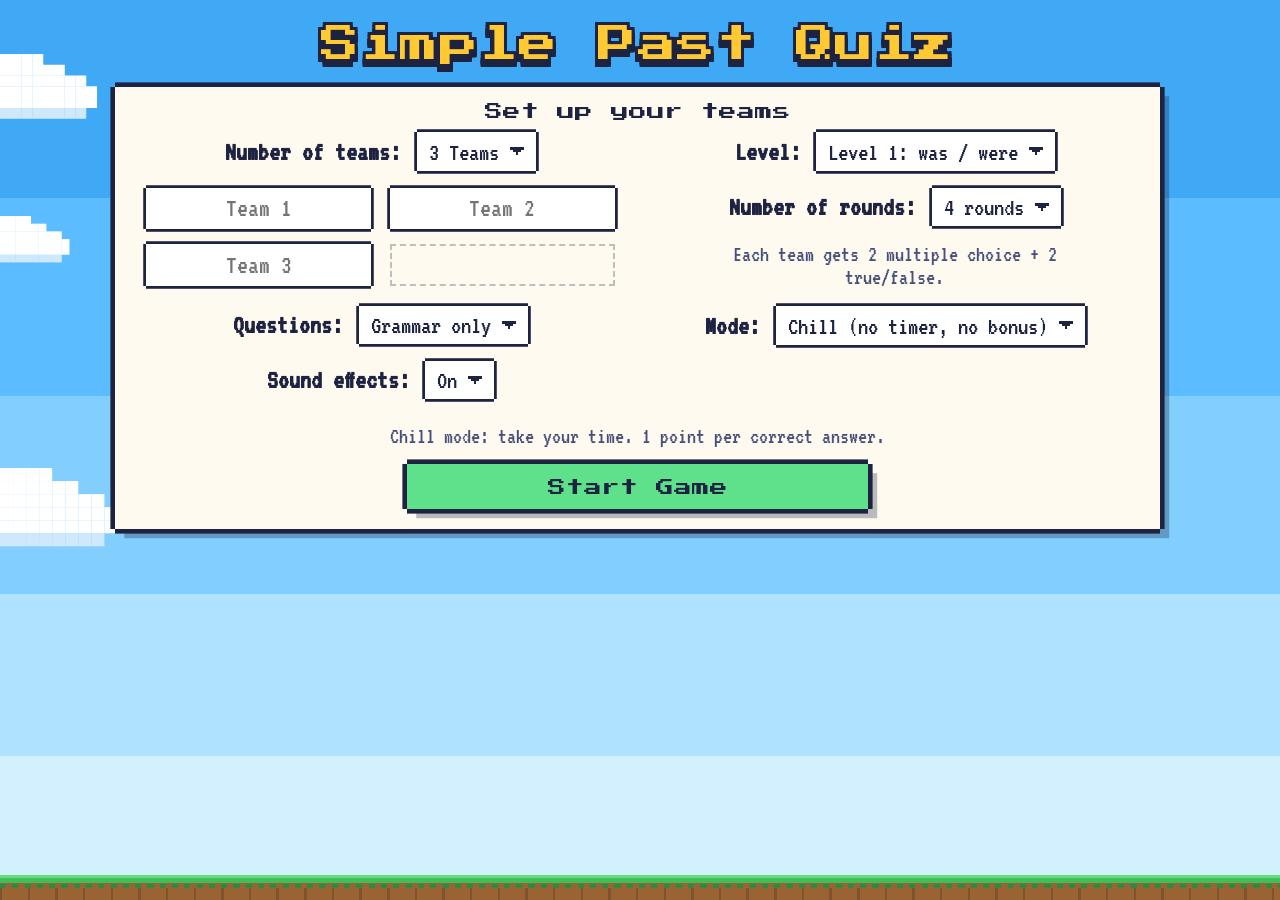
<file: index.html>
<!DOCTYPE html>
<html lang="en">
<head>
  <meta charset="UTF-8">
  <meta name="viewport" content="width=device-width, initial-scale=1.0">
  <title>Class Game</title>

  <link rel="stylesheet" href="style.css">
</head>
<body data-theme="purple" data-screen="setup">

<!-- scenery (decoration only) -->
<div class="sky" aria-hidden="true">
  <i class="cloud c1"></i>
  <i class="cloud c2"></i>
  <i class="cloud c3"></i>
</div>
<div class="ground" aria-hidden="true"></div>
<div id="flash" aria-hidden="true"></div>

<div class="game-box">

  <h1 id="title"></h1>

  <!-- ===== SETUP SCREEN ===== -->
  <div id="setup">
    <h2>Set up your teams</h2>

    <div class="setup-grid">

      <div class="setup-col">
        <div class="field">
          <label for="teamCount">Number of teams:</label>
          <select id="teamCount" autocomplete="off"></select>
        </div>

        <div id="teamNames"></div>

        <div class="field">
          <label for="focusSelect">Questions:</label>
          <select id="focusSelect" autocomplete="off">
            <option value="grammar">Grammar only</option>
            <option value="all">Grammar + facts</option>
          </select>
        </div>

        <div class="field">
          <label for="soundSelect">Sound effects:</label>
          <select id="soundSelect" autocomplete="off">
            <option value="on">On</option>
            <option value="off">Off</option>
          </select>
        </div>

        <div class="field" id="musicField" hidden>
          <label for="musicSelect">Countdown music:</label>
          <select id="musicSelect" autocomplete="off">
            <option value="on">On</option>
            <option value="off">Off</option>
          </select>
        </div>
      </div>

      <div class="setup-col">
        <div class="field">
          <label for="levelSelect">Level:</label>
          <select id="levelSelect" autocomplete="off"></select>
        </div>

        <div class="field">
          <label for="roundCount">Number of rounds:</label>
          <select id="roundCount" autocomplete="off"></select>
          <p id="planSummary" class="hint"></p>
        </div>

        <div class="field">
          <label for="mode">Mode:</label>
          <select id="mode" autocomplete="off">
            <option value="chill">Chill (no timer, no bonus)</option>
            <option value="challenge">Challenge</option>
          </select>
        </div>

        <div id="challengeOptions" hidden>
          <div class="field">
            <label for="timeLimit">Time limit per question:</label>
            <select id="timeLimit" autocomplete="off"></select>
          </div>

          <div class="field">
            <label class="check">
              <input type="checkbox" id="bonusOn" checked> Speed bonus
            </label>
          </div>

          <div class="field" id="bonusWindowRow">
            <label for="bonusWindow">Bonus if correct within:</label>
            <select id="bonusWindow" autocomplete="off"></select>
          </div>
        </div>
      </div>

    </div>

    <p id="rulesLine" class="hint"></p>
    <p id="bankErrors" class="errors" hidden></p>

    <button id="startBtn">Start Game</button>
  </div>

  <!-- ===== GAME SCREEN ===== -->
  <div id="game" hidden>
    <div id="scoreboard"></div>

    <div class="status-row">
      <div id="roundDisplay"></div>

      <div id="timerBox" hidden>
        <div class="timer-track" id="timerTrack"><div id="timerFill"></div></div>
        <span id="timerText"></span>
        <span id="bonusTag"></span>
      </div>
    </div>

    <div class="dialogue-box">
      <p id="typeLabel"></p>
      <p id="promptLine"></p>
      <p id="situation"></p>
    </div>

    <div id="options"></div>

    <div id="feedbackBox">
      <p id="feedback"></p>
    </div>

    <div class="actions">
      <button id="pauseBtn" hidden>Pause</button>
      <button id="nextBtn">Next</button>
      <button id="soundBtn" aria-label="Sound on or off" title="Sound on or off"></button>
      <button id="restartBtn" class="restart-btn">Restart Game</button>
    </div>
  </div>

  <!-- ===== RANKING SCREEN ===== -->
  <div id="ranking" hidden>
    <div id="rankingList"></div>
  </div>

</div>

<script src="questions.js"></script>
  <!-- ===== RESTART CONFIRMATION (replaces the browser's plain popup) ===== -->
  <div id="confirmModal" class="modal" hidden role="dialog" aria-modal="true" aria-labelledby="confirmText">
    <div class="modal-box">
      <p id="confirmText"></p>
      <div class="modal-actions">
        <button id="confirmNo" type="button">Keep playing</button>
        <button id="confirmYes" type="button">Restart</button>
      </div>
    </div>
  </div>

  <script src="game.js"></script>
</body>
</html>
</file>
<file: style.css>
/* =====================================================================
   SUNNY PIXEL ARCADE
   A bright 8-bit platformer scene. Everything you read sits on paper-
   coloured panels with chunky pixel borders, so it stays readable on a
   projector.

   WHERE TO TWEAK THINGS
   - Text too small/big everywhere:  the html { font-size } line below
   - Question / answer / feedback sizes: --fs-* below
   - Colours: the :root block
   - Fonts: --font-body and --font-display (the font files sit next to index.html)
   ===================================================================== */

/* all fonts are loaded from the files in this folder, so no internet is needed */
@font-face {
  font-family: 'Press Start 2P';
  src: local('Press Start 2P'), local('PressStart2P-Regular'), url('PressStart2P-Regular.ttf') format('truetype');
  font-weight: 400;
  font-style: normal;
  font-display: swap;
}
@font-face {
  font-family: 'VT323';
  src: local('VT323'), local('VT323 Regular'), url('VT323-Regular.ttf') format('truetype');
  font-weight: 400;
  font-style: normal;
  font-display: swap;
  /* VT323 is drawn small: scale it up so letters are as big as DotGothic16's */
  size-adjust: 140%;
}
@font-face {
  font-family: 'DotGothic16';
  src: local('DotGothic16'), local('DotGothic16 Regular'), url('DotGothic16-Regular.ttf') format('truetype');
  font-weight: 400;
  font-style: normal;
  font-display: swap;
}

:root {
  /* VT323 = terminal-style pixel font for everything you read (the file
     VT323-Regular.ttf sits next to index.html, so it works offline).
     DotGothic16 is the backup: it also supplies the "→" arrow that VT323 doesn't have,
     and takes over if the VT323 file is missing.
     To go back to DotGothic16 alone, put 'DotGothic16' first in the list below.
     Press Start 2P = chunky arcade font, kept for the logo, buttons and scores. */
  --font-body: 'VT323', 'DotGothic16', 'Courier New', ui-monospace, monospace;
  --font-display: 'Press Start 2P', 'Courier New', ui-monospace, monospace;

  --fs-question: 2.3rem;
  --fs-option: 1.85rem;
  --fs-feedback: 1.3rem;
  --fs-label: 1.25rem;

  --ink: #1d2340;
  --paper: #fffaf0;
  --coin: #ffc933;
  --grass: #3fbf5a;
  --muted: #47507a;

  /* pixel border thickness */
  --b: 0.3rem;

  /* drop-shadow colour (turns green / red / amber after an answer) */
  --shade: rgba(29, 35, 64, 0.3);
  --result: rgba(29, 35, 64, 0.3);
  --on-result: #fff;

  /* team colours (never red or green, those mean wrong / right) */
  --t1: #ff8c42; --t2: #00a6fb; --t3: #f15bb5; --t4: #9b5de5; --t5: #fee440;
}

body[data-theme="green"]  { --result: #2fbf71; --on-result: #0f2a1a; }
body[data-theme="red"]    { --result: #e63946; --on-result: #ffffff; }
body[data-theme="yellow"] { --result: #ffb703; --on-result: #2b2100; }

/* base size: 1.2% of screen width, never so big that the height runs out.
   1920x1080 → ~23px · 1280x720 → ~15px.   Change 1.2vw / 2.1vh to scale everything. */
html { font-size: clamp(12px, min(1.2vw, 2.1vh), 32px); }

* { box-sizing: border-box; }
[hidden] { display: none !important; }

/* =====================================================================
   SCENERY
   ===================================================================== */
body {
  margin: 0;
  padding: 0.9rem 1.5rem 1rem 1.2rem;
  min-height: 100vh;
  display: flex;
  color: var(--ink);
  font-family: var(--font-body);
  font-weight: 500;
  font-size: 1rem;
  overflow-x: hidden;
  /* sky in hard bands, like an old console */
  background: linear-gradient(to bottom,
    #3fa9f5 0 22%, #5bbcff 22% 44%, #82cfff 44% 66%, #aee2ff 66% 84%, #d3f0ff 84% 100%) fixed;
}

.sky { position: fixed; inset: 0; overflow: hidden; z-index: -1; pointer-events: none; }
body:not([data-screen="setup"]) .sky { display: none; }

.cloud {
  position: absolute;
  left: 0;
  width: 1em;
  height: 1em;
  background: #ffffff;
  box-shadow:
    1em 0em 0 0 #ffffff,
    2em 0em 0 0 #ffffff,
    3em 0em 0 0 #ffffff,
    -2em 1em 0 0 #ffffff,
    -1em 1em 0 0 #ffffff,
    0em 1em 0 0 #ffffff,
    1em 1em 0 0 #ffffff,
    2em 1em 0 0 #ffffff,
    3em 1em 0 0 #ffffff,
    4em 1em 0 0 #ffffff,
    5em 1em 0 0 #ffffff,
    -4em 2em 0 0 #ffffff,
    -3em 2em 0 0 #ffffff,
    -2em 2em 0 0 #ffffff,
    -1em 2em 0 0 #ffffff,
    0em 2em 0 0 #ffffff,
    1em 2em 0 0 #ffffff,
    2em 2em 0 0 #ffffff,
    3em 2em 0 0 #ffffff,
    4em 2em 0 0 #ffffff,
    5em 2em 0 0 #ffffff,
    6em 2em 0 0 #ffffff,
    7em 2em 0 0 #ffffff,
    -5em 3em 0 0 #ffffff,
    -4em 3em 0 0 #ffffff,
    -3em 3em 0 0 #ffffff,
    -2em 3em 0 0 #ffffff,
    -1em 3em 0 0 #ffffff,
    0em 3em 0 0 #ffffff,
    1em 3em 0 0 #ffffff,
    2em 3em 0 0 #ffffff,
    3em 3em 0 0 #ffffff,
    4em 3em 0 0 #ffffff,
    5em 3em 0 0 #ffffff,
    6em 3em 0 0 #ffffff,
    7em 3em 0 0 #ffffff,
    8em 3em 0 0 #ffffff,
    -6em 4em 0 0 #ffffff,
    -5em 4em 0 0 #ffffff,
    -4em 4em 0 0 #ffffff,
    -3em 4em 0 0 #ffffff,
    -2em 4em 0 0 #ffffff,
    -1em 4em 0 0 #ffffff,
    0em 4em 0 0 #ffffff,
    1em 4em 0 0 #ffffff,
    2em 4em 0 0 #ffffff,
    3em 4em 0 0 #ffffff,
    4em 4em 0 0 #ffffff,
    5em 4em 0 0 #ffffff,
    6em 4em 0 0 #ffffff,
    7em 4em 0 0 #ffffff,
    8em 4em 0 0 #ffffff,
    -5em 5em 0 0 #cfe8fb,
    -4em 5em 0 0 #cfe8fb,
    -3em 5em 0 0 #cfe8fb,
    -2em 5em 0 0 #cfe8fb,
    -1em 5em 0 0 #cfe8fb,
    0em 5em 0 0 #cfe8fb,
    1em 5em 0 0 #cfe8fb,
    2em 5em 0 0 #cfe8fb,
    3em 5em 0 0 #cfe8fb,
    4em 5em 0 0 #cfe8fb,
    5em 5em 0 0 #cfe8fb,
    6em 5em 0 0 #cfe8fb,
    7em 5em 0 0 #cfe8fb;
  animation: drift 150s linear infinite;
}

.cloud.c1 { font-size: 0.7rem;  top: 6%;  animation-delay: -30s; }
.cloud.c2 { font-size: 0.5rem;  top: 24%; animation-delay: -95s;  animation-duration: 190s; }
.cloud.c3 { font-size: 0.85rem; top: 52%; animation-delay: -60s;  animation-duration: 230s; }

@keyframes drift {
  from { transform: translateX(-18em); }
  to   { transform: translateX(115vw); }
}

.ground {
  position: fixed;
  left: 0; right: 0; bottom: 0;
  height: 1.6rem;
  z-index: 0;
  pointer-events: none;
  background:
    repeating-linear-gradient(90deg, #2b8a43 0 0.4rem, transparent 0.4rem 0.8rem) 0 0.55rem / 100% 0.25rem no-repeat,
    repeating-linear-gradient(90deg, rgba(0, 0, 0, 0.16) 0 0.16rem, transparent 0.16rem 1.8rem) 0 0.8rem / 100% 100% no-repeat,
    linear-gradient(#66dd7d 0 0.2rem, var(--grass) 0.2rem 0.55rem, #9a6334 0.55rem 100%);
}

.game-box {
  position: relative;
  z-index: 1;
  width: 100%;
  display: flex;
  flex-direction: column;
}

/* =====================================================================
   PIXEL BORDERS
   Notched outline + hard drop shadow, drawn with box-shadow.
   (Nothing around these may use overflow:hidden, it would cut the border.)
   ===================================================================== */
#setup, .dialogue-box, #feedbackBox, .team-box, .rank-card, .timer-track, #roundDisplay, #timerBox,
.option, .actions button, #startBtn, #revealBtn, #playAgainBtn, #bonusTag,
.cselect-btn, .cselect-list, .modal-box, .modal-actions button, .team-input, #typeLabel {
  border: 0;
  border-radius: 0;
  box-shadow:
    var(--inset, 0 0 0 0 transparent),
    0 calc(var(--b) * -1) 0 0 var(--ink),
    0 var(--b) 0 0 var(--ink),
    calc(var(--b) * -1) 0 0 0 var(--ink),
    var(--b) 0 0 0 var(--ink),
    calc(var(--b) * 2) calc(var(--b) * 2) 0 0 var(--shade);
}

/* small things get a thinner border and no drop shadow */
.cselect-btn, .team-input, #typeLabel, #bonusTag, .timer-track { --b: 0.18rem; --shade: transparent; }

/* =====================================================================
   LOGO + BUTTONS
   ===================================================================== */
h1 {
  font-family: var(--font-display);
  font-weight: 400;
  font-size: 2.5rem;
  line-height: 1.3;
  letter-spacing: 0.04em;
  text-align: center;
  margin: 0.5rem 0 1.5rem;
  color: var(--coin);
  /* outline + a SOLID drop (layers 0.05rem apart, so no hairline gaps show through) */
  text-shadow:
    -0.2rem 0 0 var(--ink),
    0.2rem 0 0 var(--ink),
    0 -0.2rem 0 var(--ink),
    0 0.2rem 0 var(--ink),
    -0.2rem -0.2rem 0 var(--ink),
    0.2rem -0.2rem 0 var(--ink),
    -0.2rem 0.2rem 0 var(--ink),
    0.2rem 0.2rem 0 var(--ink),
    -0.2rem 0.2rem 0 var(--ink),
    -0.1rem 0.2rem 0 var(--ink),
    0 0.2rem 0 var(--ink),
    0.1rem 0.2rem 0 var(--ink),
    0.2rem 0.2rem 0 var(--ink),
    -0.2rem 0.25rem 0 var(--ink),
    -0.1rem 0.25rem 0 var(--ink),
    0 0.25rem 0 var(--ink),
    0.1rem 0.25rem 0 var(--ink),
    0.2rem 0.25rem 0 var(--ink),
    -0.2rem 0.3rem 0 var(--ink),
    -0.1rem 0.3rem 0 var(--ink),
    0 0.3rem 0 var(--ink),
    0.1rem 0.3rem 0 var(--ink),
    0.2rem 0.3rem 0 var(--ink),
    -0.2rem 0.35rem 0 var(--ink),
    -0.1rem 0.35rem 0 var(--ink),
    0 0.35rem 0 var(--ink),
    0.1rem 0.35rem 0 var(--ink),
    0.2rem 0.35rem 0 var(--ink),
    -0.2rem 0.4rem 0 var(--ink),
    -0.1rem 0.4rem 0 var(--ink),
    0 0.4rem 0 var(--ink),
    0.1rem 0.4rem 0 var(--ink),
    0.2rem 0.4rem 0 var(--ink),
    -0.2rem 0.45rem 0 var(--ink),
    -0.1rem 0.45rem 0 var(--ink),
    0 0.45rem 0 var(--ink),
    0.1rem 0.45rem 0 var(--ink),
    0.2rem 0.45rem 0 var(--ink),
    -0.2rem 0.5rem 0 var(--ink),
    -0.1rem 0.5rem 0 var(--ink),
    0 0.5rem 0 var(--ink),
    0.1rem 0.5rem 0 var(--ink),
    0.2rem 0.5rem 0 var(--ink),
    -0.2rem 0.55rem 0 var(--ink),
    -0.1rem 0.55rem 0 var(--ink),
    0 0.55rem 0 var(--ink),
    0.1rem 0.55rem 0 var(--ink),
    0.2rem 0.55rem 0 var(--ink);
}

body[data-screen="game"] h1 { display: none; }

button {
  --face: #ffffff;
  font-family: var(--font-display);
  font-size: 1rem;
  color: var(--ink);
  background: var(--face);
  padding: 0.85rem 1.1rem;
  cursor: pointer;
  transition: transform 0.08s steps(2);
}

button:hover:not(:disabled) { transform: translateY(-0.2rem); }
button:active:not(:disabled) { transform: translate(var(--b), var(--b)); --shade: transparent; }
button:disabled { filter: saturate(0.3) brightness(1.04); color: #6a7294; cursor: not-allowed; }

/* Keyboard focus: a frame drawn INSIDE the box, so it never touches the text
   lines above and below. */
button:focus-visible, .team-input:focus {
  outline: none;
  --inset: inset 0 0 0 0.2rem var(--coin), inset 0 0 0 0.32rem var(--ink);
}
.team-input:focus { background-color: #fff6c9; }

/* =====================================================================
   SETUP SCREEN
   ===================================================================== */
#setup {
  background: var(--paper);
  width: 100%;
  max-width: 68rem;
  margin: 0 auto;
  padding: 1rem 2rem 1.3rem;
  display: flex;
  flex-direction: column;
  align-items: center;
  text-align: center;
}

#setup h2 {
  font-family: var(--font-display);
  font-size: 1.15rem;
  font-weight: 400;
  margin: 0 0 0.8rem;
}

.setup-grid {
  display: grid;
  grid-template-columns: 1fr 1fr;
  gap: 0 3rem;
  width: 100%;
  align-items: start;
}

@media (max-width: 800px) {
  .setup-grid { grid-template-columns: 1fr; }
}

.field {
  margin-bottom: 1.1rem;
  display: flex;
  flex-wrap: wrap;
  align-items: center;
  justify-content: center;
  gap: 0.7rem 1rem;
}
.field > .hint { flex-basis: 100%; margin-top: 0.4rem; }
#setup label { font-size: var(--fs-label); font-weight: 600; }
.field label.check { cursor: pointer; }
.field input[type="checkbox"] { width: 1.2rem; height: 1.2rem; vertical-align: middle; margin-right: 0.5rem; accent-color: var(--ink); }

/* ----- dropdown menus (the real <select> stays in the page, hidden, and holds the value) ----- */
.cselect { position: relative; display: inline-block; max-width: 100%; }

.native-select {
  position: absolute;
  left: 0;
  top: 0;
  width: 1px;
  height: 1px;
  opacity: 0;
  pointer-events: none;
}

.cselect-btn {
  display: block;
  max-width: 100%;
  margin: 0;
  padding: 0.4rem 2.4rem 0.4rem 0.8rem;
  font-family: var(--font-body);
  font-size: 1.2rem;
  font-weight: 500;
  text-align: left;
  white-space: nowrap;
  color: var(--ink);
  background-color: #fff;
  /* pixel arrow */
  background-image: url("data:image/svg+xml,%3Csvg xmlns='http://www.w3.org/2000/svg' width='10' height='6' shape-rendering='crispEdges'%3E%3Cpath fill='%231d2340' d='M0 0h10v2H8v2H6v2H4V4H2V2H0z'/%3E%3C/svg%3E");
  background-repeat: no-repeat;
  background-position: right 0.8rem center;
  background-size: 0.9rem 0.55rem;
}
.cselect-btn:hover:not(:disabled), .cselect-btn:active:not(:disabled) { transform: none; }
.cselect.open .cselect-btn { background-color: #fff6c9; }

.cselect-list {
  --b: 0.18rem;
  --shade: rgba(29, 35, 64, 0.3);
  position: absolute;
  left: 0;
  top: 100%;
  z-index: 60;
  min-width: 100%;
  width: max-content;
  max-width: 90vw;
  margin: 0.5rem 0 0;
  padding: 0.3rem 0;
  list-style: none;
  text-align: left;
  background: var(--paper);
  overflow-y: auto;
  overscroll-behavior: contain;
  scrollbar-color: var(--ink) var(--paper);
}
.cselect.up .cselect-list { top: auto; bottom: 100%; margin: 0 0 0.5rem; }
.cselect.right .cselect-list { left: auto; right: 0; }

.cselect-opt {
  padding: 0.4rem 1.2rem 0.4rem 2.2rem;
  font-size: 1.2rem;
  font-weight: 500;
  white-space: nowrap;
  color: var(--ink);
  cursor: pointer;
}
.cselect-opt.active { background: var(--coin); }
.cselect-opt.selected {
  font-weight: 700;
  /* pixel arrow marks the current choice */
  background-image: url("data:image/svg+xml,%3Csvg xmlns='http://www.w3.org/2000/svg' width='6' height='10' shape-rendering='crispEdges'%3E%3Cpath fill='%231d2340' d='M0 0h2v2h2v2h2v2H4v2H2v2H0z'/%3E%3C/svg%3E");
  background-repeat: no-repeat;
  background-position: 0.8rem center;
  background-size: 0.6rem 1rem;
}

/* ----- restart confirmation ----- */
.modal {
  position: fixed;
  inset: 0;
  z-index: 100;
  display: grid;
  place-items: center;
  padding: 1.5rem;
  background: rgba(29, 35, 64, 0.6);
}
.modal-box {
  --b: 0.3rem;
  --shade: rgba(0, 0, 0, 0.35);
  width: 100%;
  max-width: 40rem;
  padding: 1.8rem 2rem 1.6rem;
  text-align: center;
  background: var(--paper);
}
.modal-box p { margin: 0 0 1.5rem; font-size: 1.8rem; line-height: 1.35; font-weight: 600; }
.modal-actions { display: flex; gap: 1.4rem; justify-content: center; flex-wrap: wrap; }
.modal-actions button { --b: 0.3rem; --shade: rgba(29, 35, 64, 0.3); font-size: 1rem; padding: 0.9rem 1.4rem; }
#confirmNo  { --face: #5fe08a; }
#confirmYes { --face: #ff8a80; }

.team-input {
  display: block;
  width: 100%;
  max-width: 22rem;
  margin: 0 auto 0.75rem;
  padding: 0.5rem 0.6rem;
  font-family: inherit;
  font-size: 1.25rem;
  font-weight: 500;
  text-align: center;
  color: var(--ink);
  background: #fff;
}

#teamNames {
  margin-top: 0.9rem;
  display: grid;
  grid-template-columns: 1fr 1fr;
  gap: 1rem 1.2rem;
}
#teamNames .team-input { margin: 0; max-width: none; }

.hint {
  font-size: 1.05rem;
  line-height: 1.45;
  color: var(--muted);
  margin: 0.6rem 0 0;
}

#planSummary { max-width: 28rem; margin-left: auto; margin-right: auto; }
#rulesLine { max-width: 60rem; }

.errors {
  font-size: 1rem;
  line-height: 1.5;
  color: #a31d2a;
  background: #ffe3e3;
  padding: 0.8rem 1rem;
  margin: 1rem 0 0;
  text-align: left;
  width: 100%;
}

#setup #startBtn {
  --face: #5fe08a;
  width: 100%;
  max-width: 30rem;
  margin-top: 1rem;
  font-size: 1.15rem;
  padding: 0.9rem;
}

/* flat pixel "play" arrow, takes the button's text colour */
#nextBtn::after, #feedback.clickable::before {
  content: "";
  display: inline-block;
  width: 0.7em;
  height: 1.2em;
  margin-left: 0.7em;
  vertical-align: -0.12em;
  background: currentColor;
  -webkit-mask: url("data:image/svg+xml,%3Csvg xmlns='http://www.w3.org/2000/svg' viewBox='0 0 5 9' shape-rendering='crispEdges'%3E%3Cpath d='M0 0h1v9h-1zM1 1h1v7h-1zM2 2h1v5h-1zM3 3h1v3h-1zM4 4h1v1h-1z'/%3E%3C/svg%3E") center / contain no-repeat;
          mask: url("data:image/svg+xml,%3Csvg xmlns='http://www.w3.org/2000/svg' viewBox='0 0 5 9' shape-rendering='crispEdges'%3E%3Cpath d='M0 0h1v9h-1zM1 1h1v7h-1zM2 2h1v5h-1zM3 3h1v3h-1zM4 4h1v1h-1z'/%3E%3C/svg%3E") center / contain no-repeat;
}

/* =====================================================================
   GAME SCREEN
   ===================================================================== */
#game { display: flex; flex-direction: column; gap: 0.65rem; }

/* ----- teams ----- */
#scoreboard {
  display: flex;
  justify-content: center;
  gap: 1rem;
  flex-wrap: wrap;
  margin: 1.8rem 0.6rem 0.2rem;
}

.team-box {
  position: relative;
  flex: 1 1 9rem;
  max-width: 20rem;
  background: #e3e9f8;
  text-align: center;
  transition: transform 0.12s steps(2);
}

.team-band { height: 0.75rem; background: var(--team, var(--t1)); }

.team-name {
  padding: 0.35rem 0.7rem 0;
  font-size: 1.2rem;
  font-weight: 700;
  line-height: 1.2;
  overflow-wrap: anywhere;
}

.team-score {
  font-family: var(--font-display);
  font-size: 1.3rem;
  padding: 0.5rem 0 0.55rem;
}

.team-box.active-team { background: var(--paper); transform: translateY(-0.4rem); }

/* pixel arrow above the team whose turn it is */
.team-box.active-team::before {
  content: "";
  position: absolute;
  top: -1.75rem;
  left: 50%;
  margin-left: -1rem;
  width: 1em;
  height: 1em;
  font-size: 0.4rem;
  background: #1d2340;
  box-shadow:
    1em 0em 0 0 #1d2340,
    2em 0em 0 0 #1d2340,
    3em 0em 0 0 #1d2340,
    4em 0em 0 0 #1d2340,
    1em 1em 0 0 #1d2340,
    2em 1em 0 0 #1d2340,
    3em 1em 0 0 #1d2340,
    2em 2em 0 0 #1d2340;
  animation: bob 0.7s steps(2) infinite;
}

@keyframes bob {
  from { transform: translateY(0); }
  to   { transform: translateY(0.4rem); }
}

/* +1 floating up from the team that scored */
.score-pop {
  position: absolute;
  left: 50%;
  top: -0.2rem;
  font-family: var(--font-display);
  font-size: 1.3rem;
  color: #fff;
  white-space: nowrap;
  text-shadow: -0.15rem 0 0 var(--ink), 0.15rem 0 0 var(--ink), 0 -0.15rem 0 var(--ink), 0 0.15rem 0 var(--ink);
  pointer-events: none;
  z-index: 3;
  animation: pop-up 1.1s steps(11) forwards;
}

@keyframes pop-up {
  from { transform: translate(-50%, -100%); opacity: 1; }
  to   { transform: translate(-50%, -190%); opacity: 0; }
}

/* ----- round + timer ----- */
.status-row {
  display: flex;
  align-items: center;
  justify-content: space-between;
  gap: 1.4rem;
  margin: 0 0.4rem;
}

.status-row:has(#timerBox[hidden]) { justify-content: center; }

#roundDisplay {
  display: flex;
  align-items: center;
  gap: 1rem;
  background: var(--paper);
  padding: 0.4rem 1rem;
  font-size: 1.2rem;
  font-weight: 700;
  white-space: nowrap;
}

.pips { display: inline-flex; gap: 0.25rem; }
.pip { width: 0.85rem; height: 0.85rem; background: #d3d9ee; }
.pip.done { background: var(--grass); }
.pip.now  { background: var(--coin); animation: blink 0.9s steps(2) infinite; }

@keyframes blink { 50% { opacity: 0.25; } }

#timerBox {
  flex: 1;
  max-width: 58%;
  display: flex;
  align-items: center;
  gap: 1rem;
  padding: 0.4rem 1rem;
  background: var(--paper);
}

.timer-track {
  flex: 1;
  position: relative;
  height: 1.3rem;
  background: #e9eefb;
  overflow: hidden;
}

#timerFill {
  height: 100%;
  width: 100%;
  background: #3a86ff;
  transition: width 0.1s linear;
}

/* segments */
.timer-track::after {
  content: "";
  position: absolute;
  inset: 0;
  background: repeating-linear-gradient(90deg, transparent 0 0.85rem, #fff 0.85rem 1.05rem);
}

#timerBox.warn   #timerFill { background: #ffb703; }
#timerBox.danger #timerFill { background: #e63946; }
#timerBox.no-bar .timer-track { display: none; }
#timerBox.stopped { filter: saturate(0.35); }

#timerText {
  font-family: var(--font-display);
  font-size: 1.2rem;
  /* A fixed width, wide enough for "PAUSED" in the real font (1em per letter),
     so the bar never changes length when the game is paused or resumed. */
  flex: none;
  width: 7.4rem;
  text-align: right;
  white-space: nowrap;
}

#timerBox.paused #timerText { font-size: 0.95rem; }

#timerBox.danger #timerText { color: #c1121f; }

#bonusTag {
  --face: var(--coin);
  background: var(--face);
  padding: 0.3rem 0.7rem;
  font-size: 1.1rem;
  font-weight: 700;
  white-space: nowrap;
  animation: blink 0.8s steps(2) infinite;
}

#bonusTag:empty { display: none; }
#bonusTag.off { visibility: hidden; animation: none; }

/* ----- question ----- */
.dialogue-box {
  --shade: var(--result);
  flex: 1;
  min-height: 7rem;
  margin: 0.3rem 0.6rem 0.2rem;
  display: flex;
  flex-direction: column;
  justify-content: center;
  align-items: center;
  text-align: center;
  padding: 0.9rem 2rem 1rem;
  background: var(--paper);
}

.dialogue-box.enter { animation: enter 0.3s steps(5); }

@keyframes enter {
  from { transform: translateY(0.9rem); opacity: 0; }
  to   { transform: translateY(0); opacity: 1; }
}

#typeLabel {
  font-family: var(--font-display);
  font-size: 0.75rem;
  color: #fff;
  background: var(--ink);
  padding: 0.5rem 0.9rem;
  margin: 0 0 0.9rem;
  --b: 0;
}

/* optional instruction above the question, e.g. "Is the GRAMMAR correct?" */
#promptLine {
  font-size: 1.6rem;
  font-weight: 700;
  line-height: 1.3;
  margin: 0 0 0.8rem;
  padding: 0 0.5rem;
  background: linear-gradient(transparent 58%, var(--coin) 58%);
}

#promptLine:empty { display: none; }

#situation {
  font-size: var(--fs-question);
  line-height: 1.3;
  margin: 0;
}

/* ----- answers: lettered blocks ----- */
#options {
  display: grid;
  grid-template-columns: 1fr 1fr;
  gap: 1rem;
  margin: 0.2rem 0.6rem 0.2rem;
  counter-reset: opt;
}

.option {
  --face: var(--paper);
  position: relative;
  counter-increment: opt;
  font-family: var(--font-body);
  font-weight: 600;
  font-size: var(--fs-option);
  line-height: 1.2;
  min-height: 3.7rem;
  padding: 0.5rem 3.6rem;
  text-align: center;
}

.option::before {
  content: counter(opt, upper-alpha);
  position: absolute;
  left: 0.65rem;
  top: 50%;
  margin-top: -1.1rem;
  width: 2.2rem;
  height: 2.2rem;
  display: grid;
  place-items: center;
  font-family: var(--font-display);
  font-size: 1rem;
  color: #fff;
  background: var(--ink);
}

.option.selected { --face: #ffe27a; filter: none; color: var(--ink); }
.option.correct  { --face: #8cf0b0; filter: none; color: var(--ink); }
.option.correct::before { content: ""; background: url("data:image/svg+xml,%3Csvg xmlns='http://www.w3.org/2000/svg' viewBox='0 0 9 7' shape-rendering='crispEdges' fill='white'%3E%3Cpath d='M7 0h2v1h-2zM6 1h2v1h-2zM5 2h2v1h-2zM0 3h2v1h-2zM4 3h2v1h-2zM1 4h5v1h-5zM2 5h3v1h-3zM3 6h1v1h-1z'/%3E%3C/svg%3E") center / 66% no-repeat #17803f; }
.option.wrong    { --face: #ffb3b8; filter: none; color: var(--ink); animation: shake 0.35s steps(7); }
.option.wrong::before { content: ""; background: url("data:image/svg+xml,%3Csvg xmlns='http://www.w3.org/2000/svg' viewBox='0 0 7 7' shape-rendering='crispEdges' fill='white'%3E%3Cpath d='M0 0h2v1h-2zM5 0h2v1h-2zM1 1h2v1h-2zM4 1h2v1h-2zM2 2h3v1h-3zM3 3h1v1h-1zM2 4h3v1h-3zM1 5h2v1h-2zM4 5h2v1h-2zM0 6h2v1h-2zM5 6h2v1h-2z'/%3E%3C/svg%3E") center / 52% no-repeat #b3202d; }

/* true / false: two big blocks, no letters */
#options.true-false .option {
  min-height: 5.2rem;
  padding: 1.2rem 1rem;
  font-family: var(--font-display);
  font-weight: 400;
  font-size: 1.8rem;
}

#options.true-false .option::before { display: none; }

/* ----- feedback ----- */
#feedbackBox {
  --inset: inset 0.7rem 0 0 0 var(--result);
  min-height: 5.2rem;
  margin: 0.2rem 0.6rem 0.2rem;
  padding: 0.7rem 1.3rem 0.7rem 1.7rem;
  background: var(--paper);
}

#feedback {
  margin: 0;
  font-size: var(--fs-feedback);
  line-height: 1.4;
  color: var(--muted);
  white-space: pre-line;
}

#feedback.revealed { color: var(--ink); }

#feedbackBox.clickable { cursor: pointer; }

#feedback.clickable {
  cursor: pointer;
  color: var(--ink);
  font-weight: 700;
}

#feedback.clickable::before { margin: 0 0.7em 0 0; animation: blink 0.9s steps(2) infinite; }

.colloquial-note {
  display: block;
  margin-top: 0.35rem;
  font-size: 0.86em;
  line-height: 1.35;
  color: var(--muted);
}

.verdict {
  display: inline-block;
  font-family: var(--font-display);
  font-size: 0.85rem;
  line-height: 1.5;
  padding: 0.35rem 0.7rem;
  margin: 0 0.8rem 0.3rem 0;
  background: var(--result);
  color: var(--on-result);
  vertical-align: middle;
}

.answer-line { font-weight: 700; color: var(--ink); }

/* ----- buttons ----- */
.actions { display: flex; gap: 1rem; margin: 0.2rem 0.6rem 0; }
.actions button { flex: 0 0 auto; }
.actions #nextBtn { --face: #5fe08a; flex: 1; }
#pauseBtn { --face: #dfe6ff; min-width: 8rem; }
#soundBtn { width: 3.6rem; padding: 0.4rem 0; display: grid; place-items: center; }
#soundBtn .ico { width: 1.9rem; height: 1.65rem; }

/* flat inline icons: always the text colour, never emoji */
.ico { fill: currentColor; display: inline-block; vertical-align: -0.12em; width: 1em; height: 1em; shape-rendering: crispEdges; }
.ico-bolt { width: 0.75em; height: 0.95em; }

/* ranking medals: flat pixel coins */
.medal {
  --medal: #ffc933;
  display: inline-grid;
  place-items: center;
  width: 2.4em;
  height: 2.4em;
  margin: 0.2em 0.3em;
  font-family: var(--font-display);
  font-size: 0.85em;
  color: var(--ink);
  background: var(--medal);
  box-shadow: 0 -0.2em 0 0 var(--ink), 0 0.2em 0 0 var(--ink), -0.2em 0 0 0 var(--ink), 0.2em 0 0 0 var(--ink);
}
.medal-1 { --medal: #ffc933; }
.medal-2 { --medal: #d5dbe8; }
.medal-3 { --medal: #d98a4a; }
.restart-btn { --face: #ffc9c9; }

/* =====================================================================
   RESULT EFFECTS
   ===================================================================== */
#flash {
  position: fixed;
  inset: 0;
  z-index: 5;
  pointer-events: none;
  opacity: 0;
  background: var(--result);
}

#flash.go { animation: flash 0.5s steps(5); }

@keyframes flash {
  0%   { opacity: 0.22; }
  100% { opacity: 0; }
}

.shake { animation: shake 0.4s steps(8); }

@keyframes shake {
  0%, 100% { transform: translateX(0); }
  25%      { transform: translateX(-0.5rem); }
  75%      { transform: translateX(0.5rem); }
}

.spark {
  position: fixed;
  z-index: 6;
  width: 0.6rem;
  height: 0.6rem;
  pointer-events: none;
  animation: spark 0.75s steps(8) forwards;
}

@keyframes spark {
  from { transform: translate(0, 0); opacity: 1; }
  to   { transform: translate(var(--dx), var(--dy)); opacity: 0; }
}

/* =====================================================================
   HIGH SCORES
   ===================================================================== */
#ranking { padding-top: 0.2rem; }

#revealBtn {
  --face: var(--coin);
  display: block;
  margin: 2rem auto;
  font-size: 1.3rem;
  padding: 1.2rem 2rem;
}

#playAgainBtn {
  --face: #5fe08a;
  display: block;
  margin: 1.4rem auto 0;
  font-size: 1.1rem;
  padding: 1rem 2rem;
}

.rank-card {
  width: 78%;
  max-width: 58rem;
  margin: 1rem auto;
  padding: 0.6rem 1.4rem;
  display: grid;
  grid-template-columns: 9rem 1fr 9rem;
  align-items: center;
  gap: 1rem;
  background: var(--paper);
  text-align: center;
  animation: enter 0.35s steps(5);
}

.rank-card.clickable { cursor: pointer; }

.rank-emoji { font-family: var(--font-display); font-size: 1.15rem; text-align: left; }
.rank-name  { font-size: 1.9rem; font-weight: 700; overflow-wrap: anywhere; }
.rank-score { font-family: var(--font-display); font-size: 1.1rem; text-align: right; }

.rank-card.gold   { --face: #ffe27a; background: #ffe27a; padding: 1rem 1.4rem; }
.rank-card.silver { background: #e6eaf4; }
.rank-card.bronze { background: #f3cfa9; }

.rank-card.gold .rank-emoji { font-size: 1.7rem; animation: bob 0.7s steps(2) infinite; }
.rank-card.gold .rank-name  { font-size: 2.6rem; }
.rank-card.gold .rank-score { font-size: 1.4rem; }

/* confetti */
.confetti {
  position: fixed;
  top: -10px;
  z-index: 6;
  width: 0.55rem;
  height: 0.55rem;
  background: #ff8c42;
  pointer-events: none;
  animation: fall linear forwards;
}

.confetti:nth-child(2n) { background: #00a6fb; }
.confetti:nth-child(3n) { background: #fee440; }
.confetti:nth-child(4n) { background: #f15bb5; }
.confetti:nth-child(5n) { background: #9b5de5; }

@keyframes fall {
  to { transform: translateY(100vh) rotate(360deg); }
}

/* people who get motion sickness: no animation at all */
@media (prefers-reduced-motion: reduce) {
  *, *::before, *::after { animation: none !important; transition: none !important; }
}

#teamNames + .field { margin-top: 1.3rem; }

/* empty slot that completes the last row when the number of teams is odd */
.team-input.team-ghost {
  background: transparent;
  box-shadow: none;
  outline: 0.18rem dashed rgba(29, 35, 64, 0.28);
  outline-offset: -0.18rem;
  pointer-events: none;
}

/* ranking: a click anywhere advances */
body.can-advance { cursor: pointer; }

#rankHint {
  margin: 1.2rem 0 0;
  text-align: center;
  font-family: var(--font-display);
  font-size: 0.95rem;
  color: #fff;
  text-shadow: -0.15rem 0 0 var(--ink), 0.15rem 0 0 var(--ink), 0 -0.15rem 0 var(--ink), 0 0.15rem 0 var(--ink);
  animation: blink 0.9s steps(2) infinite;
}

/* place + "(tie)": a centred stack, with clear air between the medal and the word */
.rank-emoji > span {
  display: flex;
  flex-direction: column;
  align-items: center;
  width: 100%;
}
.tie-note {
  margin: 0.7rem 0 0.1rem;
  font-size: 0.85em;
  line-height: 1.2;
  white-space: nowrap;
}

/* setup screen is the tallest: keep it inside the screen on a projector */
body[data-screen="setup"] { padding-bottom: 1.5rem; }
body[data-screen="setup"] h1 { margin-bottom: 1rem; }
</file>
